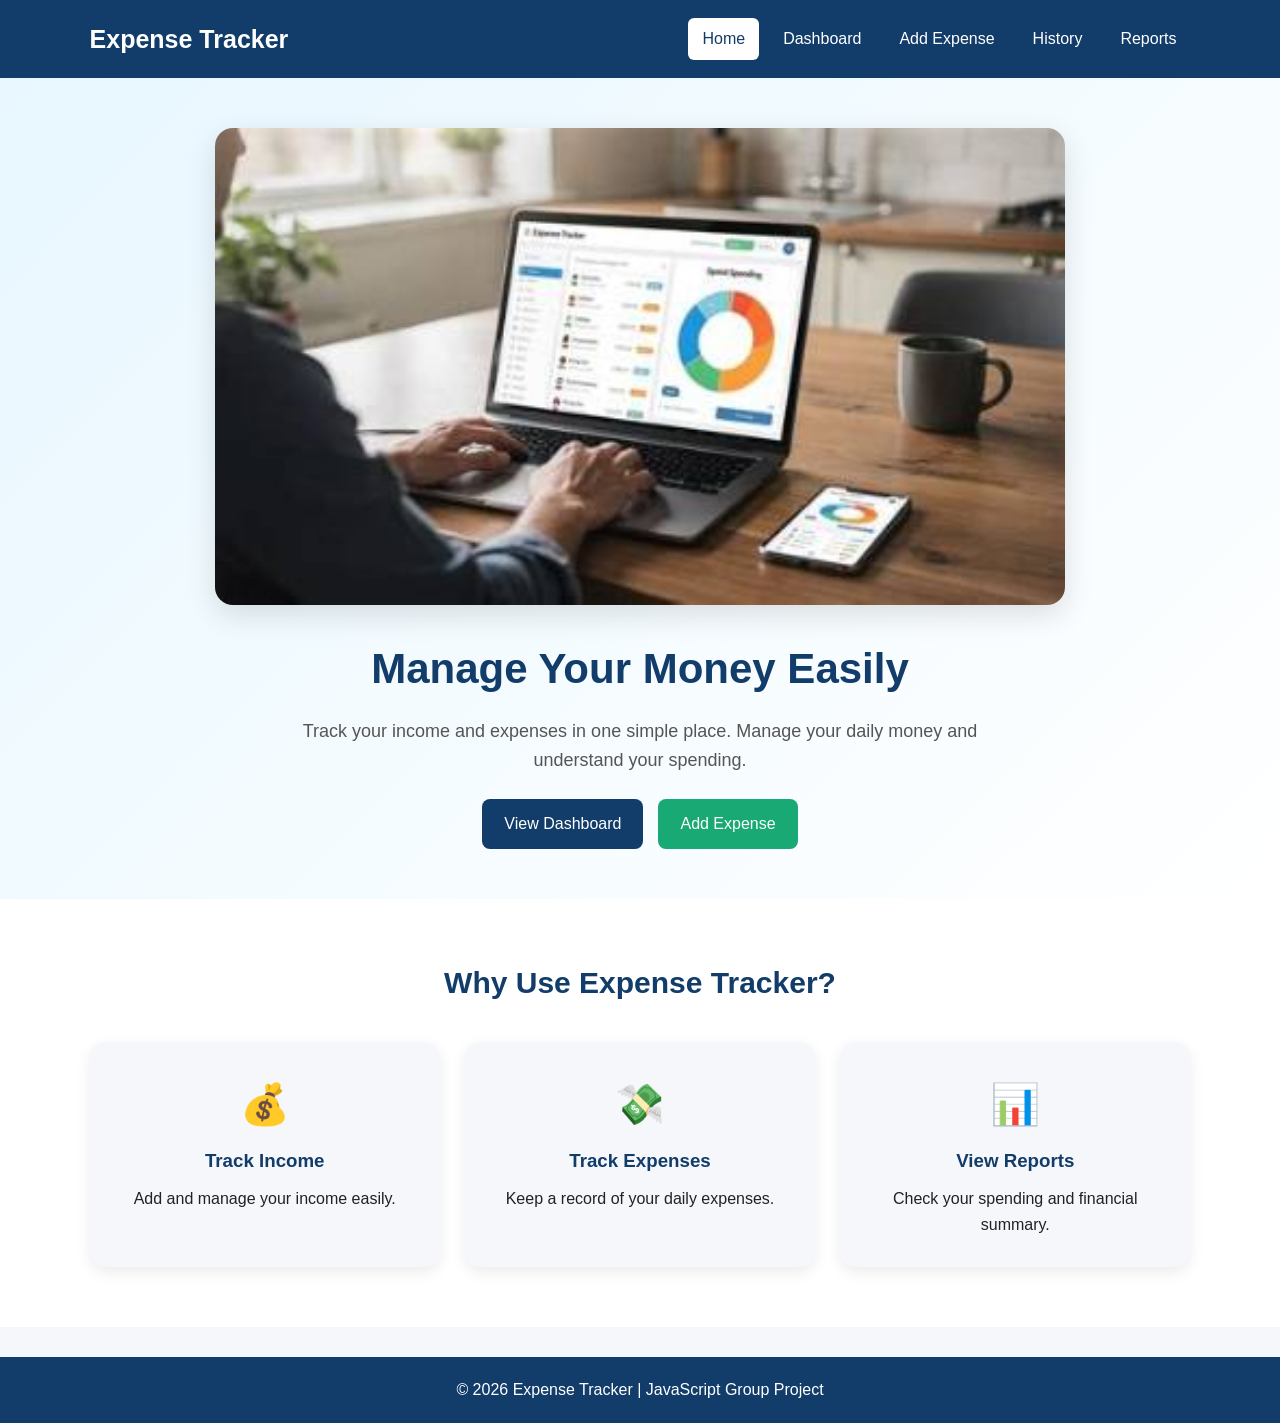
<file: Expense_Tracker/index.html>
<!DOCTYPE html>
<html lang="en">

<head>
    <meta charset="UTF-8">
    <meta name="viewport" content="width=device-width, initial-scale=1.0">

    <title>Expense Tracker - Home</title>

    <link rel="stylesheet" href="style.css">
</head>

<body>

    <!-- Header -->
    <header class="header">

        <div class="logo">
            Expense Tracker
        </div>

        <nav>
            <a href="index.html" class="active">Home</a>
            <a href="dashboard.html">Dashboard</a>
            <a href="add-expense.html">Add Expense</a>
            <a href="history.html">History</a>
            <a href="reports.html">Reports</a>
        </nav>

    </header>


    <!-- Hero Section -->
    <main>

        <section class="hero">

            <div class="hero-content">

                <img src="image/img1.jpg"
                     alt="Expense Tracker Finance Dashboard"
                     class="hero-image">

                <h1>Manage Your Money Easily</h1>

                <p>
                    Track your income and expenses in one simple place.
                    Manage your daily money and understand your spending.
                </p>

                <div class="hero-buttons">

                    <a href="dashboard.html" class="btn">
                        View Dashboard
                    </a>

                    <a href="add-expense.html" class="btn secondary-btn">
                        Add Expense
                    </a>

                </div>

            </div>

        </section>


        <!-- Features -->
        <section class="features">

            <h2>Why Use Expense Tracker?</h2>

            <div class="feature-container">

                <div class="feature-card">
                    <div class="feature-icon">💰</div>
                    <h3>Track Income</h3>
                    <p>
                        Add and manage your income easily.
                    </p>
                </div>


                <div class="feature-card">
                    <div class="feature-icon">💸</div>
                    <h3>Track Expenses</h3>
                    <p>
                        Keep a record of your daily expenses.
                    </p>
                </div>


                <div class="feature-card">
                    <div class="feature-icon">📊</div>
                    <h3>View Reports</h3>
                    <p>
                        Check your spending and financial summary.
                    </p>
                </div>

            </div>

        </section>

    </main>


    <!-- Footer -->
    <footer>

        <p>
            © 2026 Expense Tracker | JavaScript Group Project
        </p>

    </footer>


    <script src="script.js"></script>

</body>

</html>
</file>
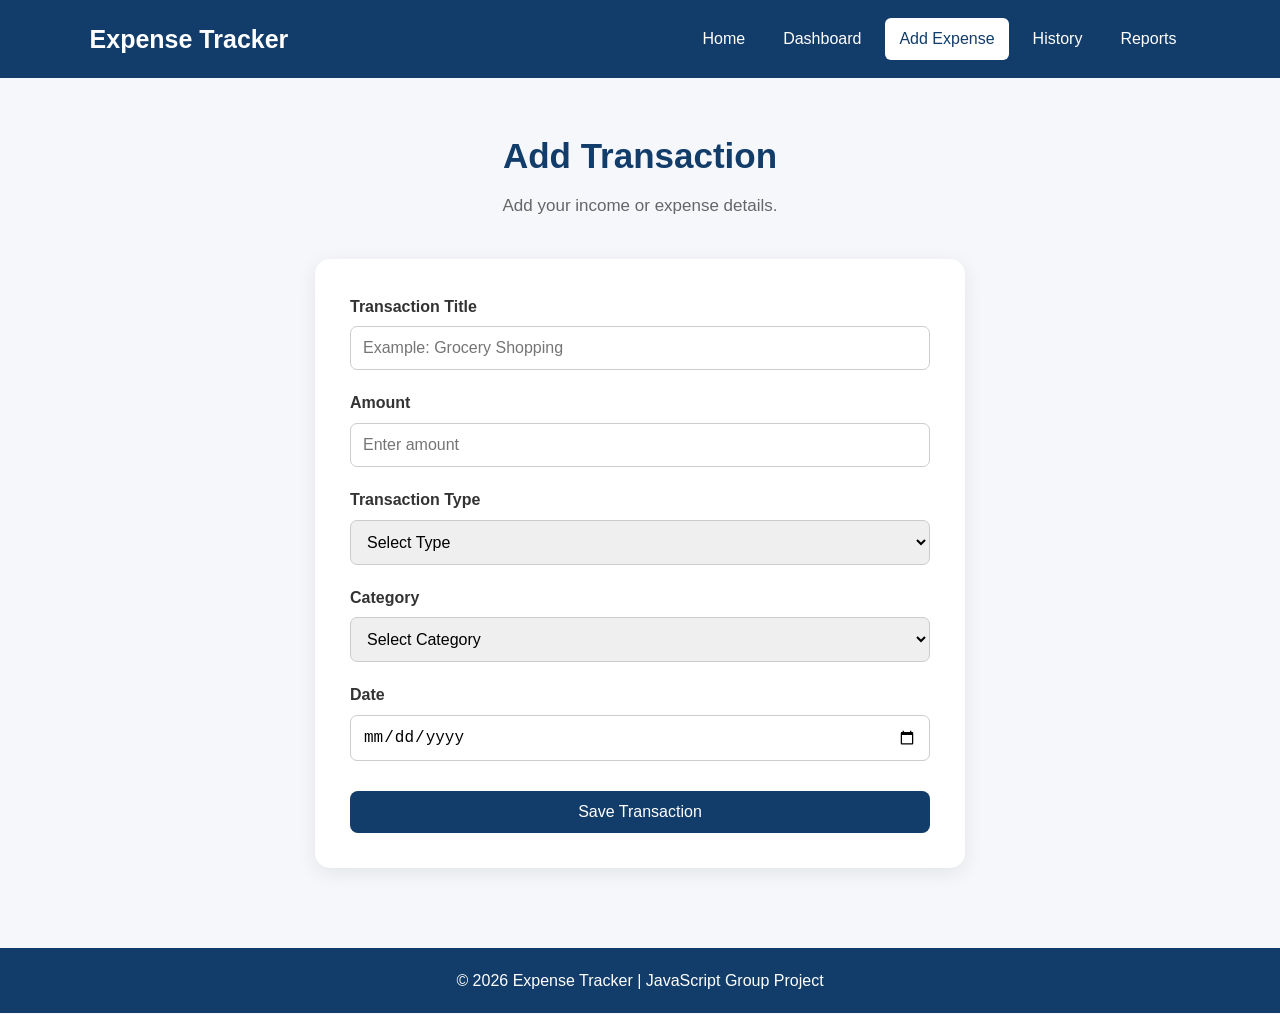
<file: Expense_Tracker/add-expense.html>
<!DOCTYPE html>
<html lang="en">

<head>

    <meta charset="UTF-8">
    <meta name="viewport" content="width=device-width, initial-scale=1.0">

    <title>Expense Tracker - Add Transaction</title>

    <link rel="stylesheet" href="style.css">

</head>

<body>

    <!-- Header -->
    <header class="header">

        <div class="logo">
            Expense Tracker
        </div>

        <nav>
            <a href="index.html">Home</a>
            <a href="dashboard.html">Dashboard</a>
            <a href="add-expense.html" class="active">Add Expense</a>
            <a href="history.html">History</a>
            <a href="reports.html">Reports</a>
        </nav>

    </header>


    <main class="page-container">

        <div class="page-heading">

            <h1>Add Transaction</h1>

            <p>
                Add your income or expense details.
            </p>

        </div>


        <!-- Form -->
        <section class="form-section">

            <form id="expenseForm">

                <div class="form-group">

                    <label for="title">
                        Transaction Title
                    </label>

                    <input
                        type="text"
                        id="title"
                        placeholder="Example: Grocery Shopping"
                        required>

                </div>


                <div class="form-group">

                    <label for="amount">
                        Amount
                    </label>

                    <input
                        type="number"
                        id="amount"
                        placeholder="Enter amount"
                        min="1"
                        required>

                </div>


                <div class="form-group">

                    <label for="type">
                        Transaction Type
                    </label>

                    <select id="type" required>

                        <option value="">
                            Select Type
                        </option>

                        <option value="expense">
                            Expense
                        </option>

                        <option value="income">
                            Income
                        </option>

                    </select>

                </div>


                <div class="form-group">

                    <label for="category">
                        Category
                    </label>

                    <select id="category" required>

                        <option value="">
                            Select Category
                        </option>

                        <option value="Food">
                            Food
                        </option>

                        <option value="Travel">
                            Travel
                        </option>

                        <option value="Shopping">
                            Shopping
                        </option>

                        <option value="Bills">
                            Bills
                        </option>

                        <option value="Education">
                            Education
                        </option>

                        <option value="Salary">
                            Salary
                        </option>

                        <option value="Other">
                            Other
                        </option>

                    </select>

                </div>


                <div class="form-group">

                    <label for="date">
                        Date
                    </label>

                    <input
                        type="date"
                        id="date"
                        required>

                </div>


                <button type="submit" class="btn submit-btn">
                    Save Transaction
                </button>

            </form>

        </section>

    </main>


    <footer>

        <p>
            © 2026 Expense Tracker | JavaScript Group Project
        </p>

    </footer>


    <script src="script.js"></script>

</body>

</html>
</file>
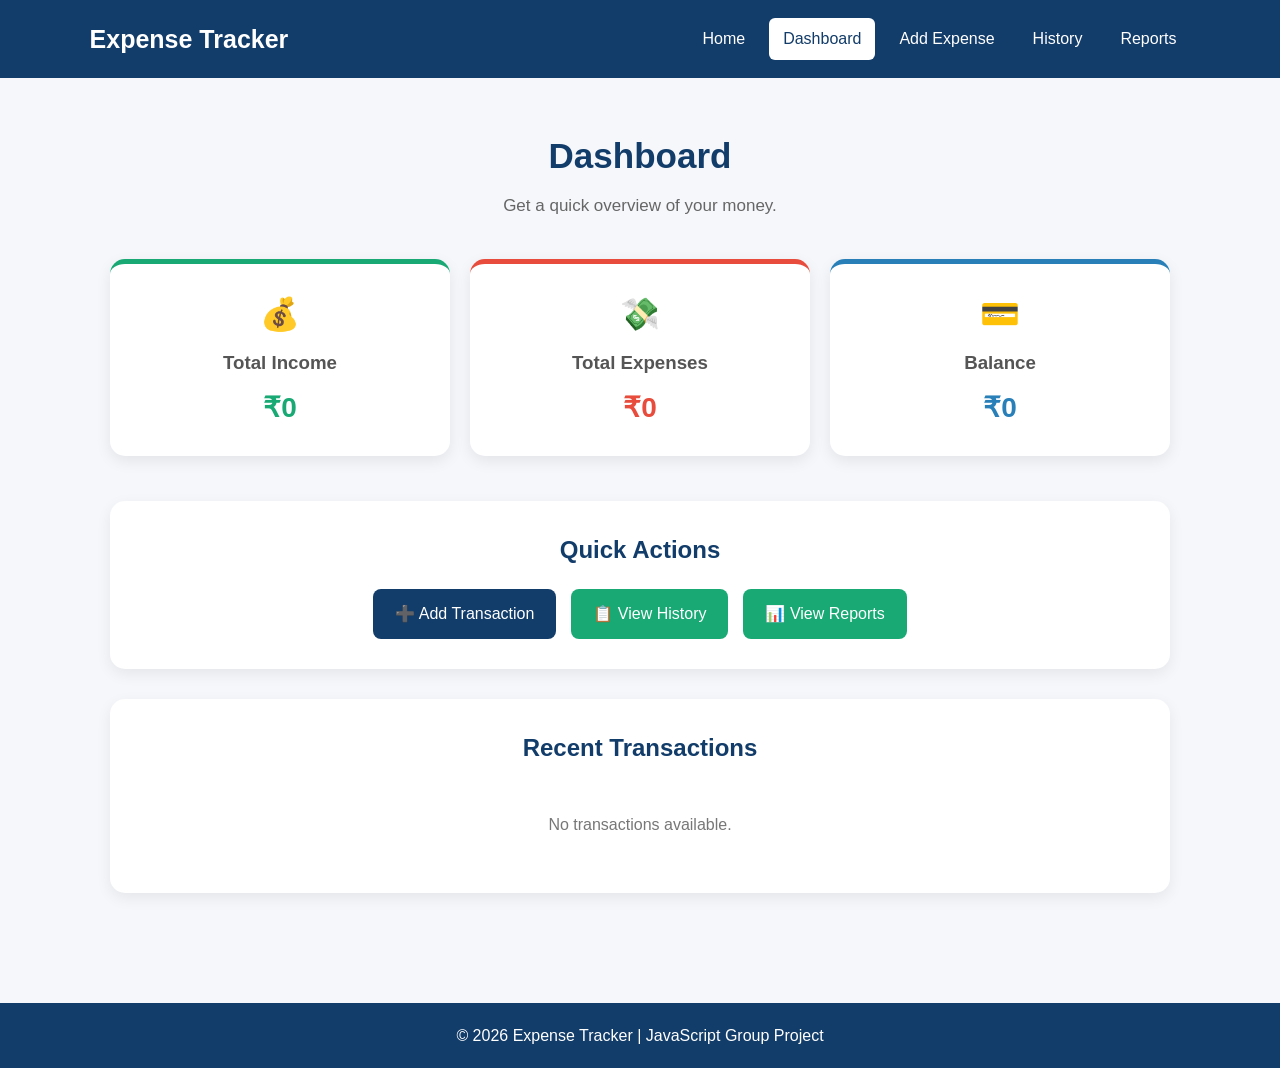
<file: Expense_Tracker/dashboard.html>
<!DOCTYPE html>
<html lang="en">

<head>

    <meta charset="UTF-8">
    <meta name="viewport" content="width=device-width, initial-scale=1.0">

    <title>Expense Tracker - Dashboard</title>

    <link rel="stylesheet" href="style.css">

</head>

<body>

    <!-- Header -->
    <header class="header">

        <div class="logo">
            Expense Tracker
        </div>

        <nav>
            <a href="index.html">Home</a>
            <a href="dashboard.html" class="active">Dashboard</a>
            <a href="add-expense.html">Add Expense</a>
            <a href="history.html">History</a>
            <a href="reports.html">Reports</a>
        </nav>

    </header>


    <!-- Dashboard -->
    <main class="page-container">

        <div class="page-heading">

            <h1>Dashboard</h1>

            <p>
                Get a quick overview of your money.
            </p>

        </div>


        <!-- Summary Cards -->
        <section class="summary-container">

            <div class="summary-card income-card">

                <div class="card-icon">💰</div>

                <h3>Total Income</h3>

                <h2 id="dashboardIncome">
                    ₹0
                </h2>

            </div>


            <div class="summary-card expense-card">

                <div class="card-icon">💸</div>

                <h3>Total Expenses</h3>

                <h2 id="dashboardExpense">
                    ₹0
                </h2>

            </div>


            <div class="summary-card balance-card">

                <div class="card-icon">💳</div>

                <h3>Balance</h3>

                <h2 id="dashboardBalance">
                    ₹0
                </h2>

            </div>

        </section>


        <!-- Quick Actions -->
        <section class="quick-section">

            <h2>Quick Actions</h2>

            <div class="quick-buttons">

                <a href="add-expense.html" class="btn">
                    ➕ Add Transaction
                </a>

                <a href="history.html" class="btn secondary-btn">
                    📋 View History
                </a>

                <a href="reports.html" class="btn secondary-btn">
                    📊 View Reports
                </a>

            </div>

        </section>


        <!-- Recent Transactions -->
        <section class="transaction-section">

            <h2>Recent Transactions</h2>

            <div id="dashboardTransactions" class="transaction-list">

                <p class="empty-message">
                    No transactions available.
                </p>

            </div>

        </section>

    </main>


    <footer>

        <p>
            © 2026 Expense Tracker | JavaScript Group Project
        </p>

    </footer>


    <script src="script.js"></script>

</body>

</html>
</file>
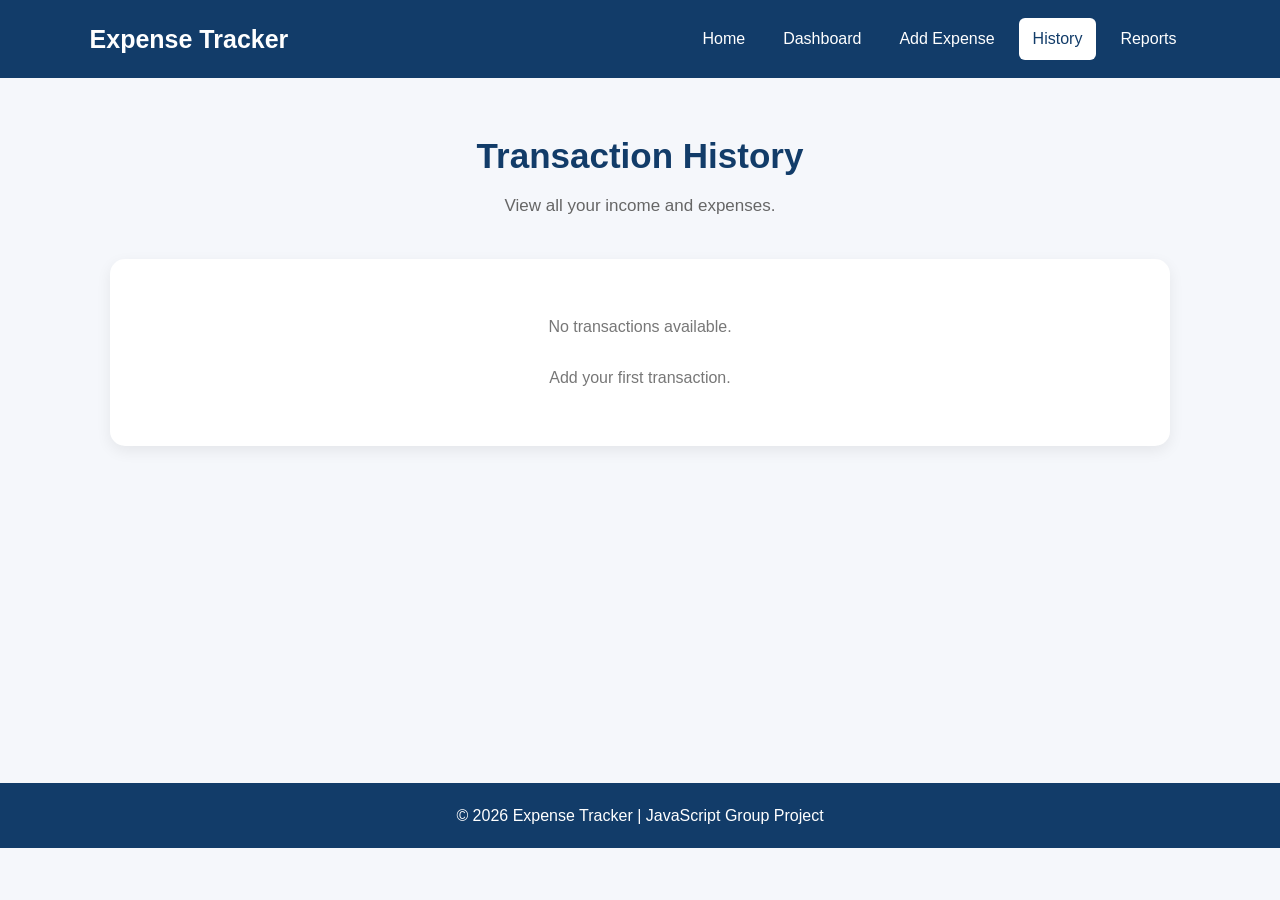
<file: Expense_Tracker/history.html>
<!DOCTYPE html>
<html lang="en">

<head>

    <meta charset="UTF-8">
    <meta name="viewport" content="width=device-width, initial-scale=1.0">

    <title>Expense Tracker - History</title>

    <link rel="stylesheet" href="style.css">

</head>

<body>

    <!-- Header -->
    <header class="header">

        <div class="logo">
            Expense Tracker
        </div>

        <nav>
            <a href="index.html">Home</a>
            <a href="dashboard.html">Dashboard</a>
            <a href="add-expense.html">Add Expense</a>
            <a href="history.html" class="active">History</a>
            <a href="reports.html">Reports</a>
        </nav>

    </header>


    <main class="page-container">

        <div class="page-heading">

            <h1>Transaction History</h1>

            <p>
                View all your income and expenses.
            </p>

        </div>


        <section class="history-section">

            <div id="historyList" class="transaction-list">

                <p class="empty-message">
                    No transactions available.
                </p>

            </div>

        </section>

    </main>


    <footer>

        <p>
            © 2026 Expense Tracker | JavaScript Group Project
        </p>

    </footer>


    <script src="script.js"></script>

</body>

</html>
</file>
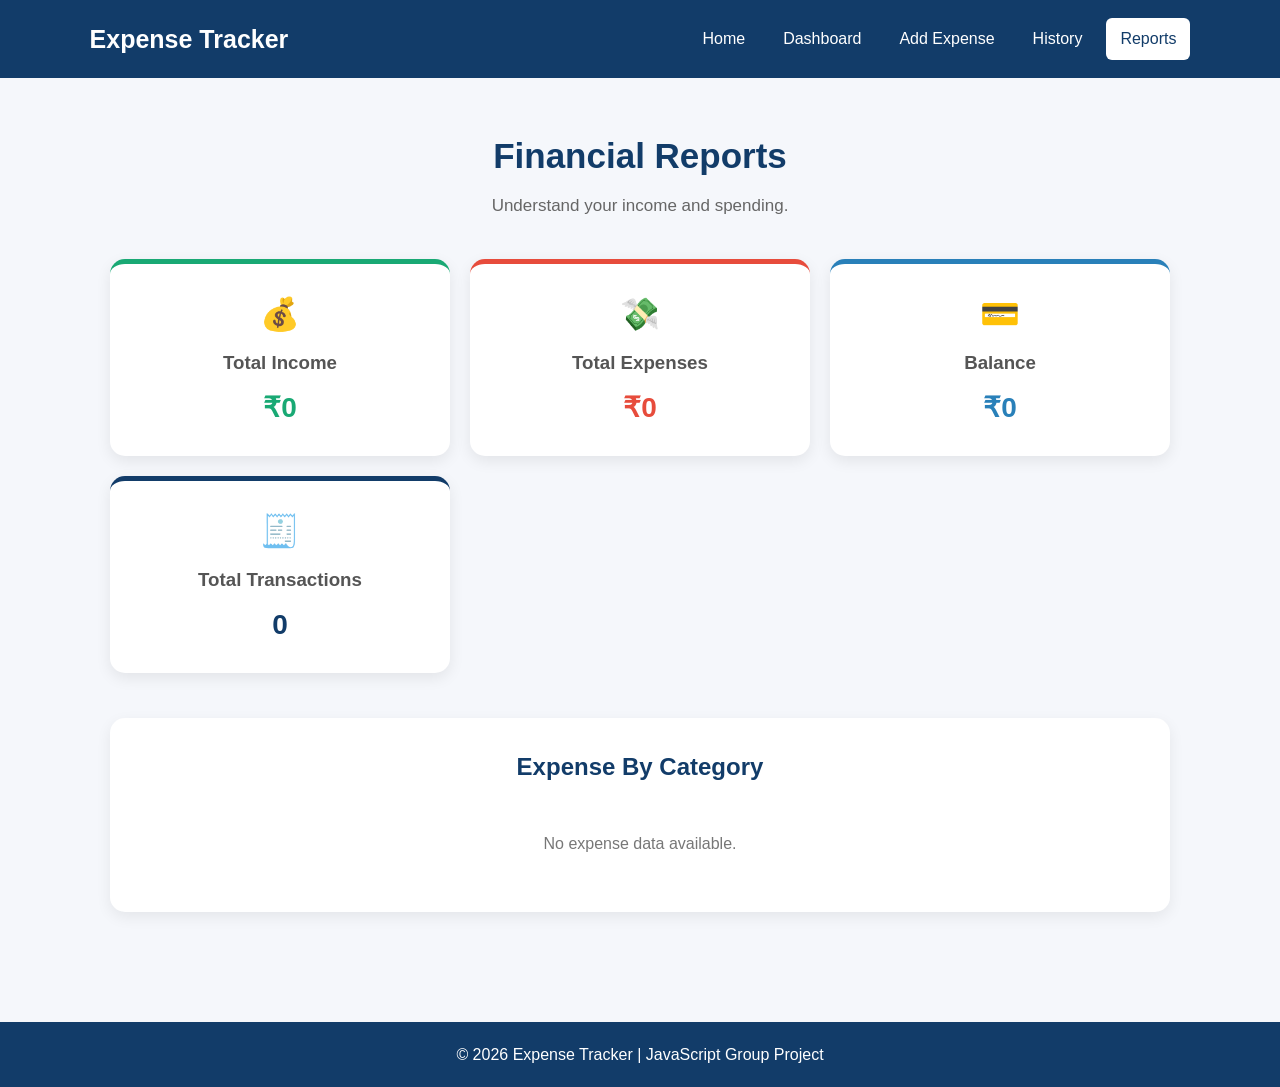
<file: Expense_Tracker/reports.html>
<!DOCTYPE html>
<html lang="en">

<head>

    <meta charset="UTF-8">
    <meta name="viewport" content="width=device-width, initial-scale=1.0">

    <title>Expense Tracker - Reports</title>

    <link rel="stylesheet" href="style.css">

</head>

<body>

    <!-- Header -->
    <header class="header">

        <div class="logo">
            Expense Tracker
        </div>

        <nav>
            <a href="index.html">Home</a>
            <a href="dashboard.html">Dashboard</a>
            <a href="add-expense.html">Add Expense</a>
            <a href="history.html">History</a>
            <a href="reports.html" class="active">Reports</a>
        </nav>

    </header>


    <main class="page-container">

        <div class="page-heading">

            <h1>Financial Reports</h1>

            <p>
                Understand your income and spending.
            </p>

        </div>


        <!-- Report Cards -->
        <section class="summary-container">

            <div class="summary-card income-card">

                <div class="card-icon">💰</div>

                <h3>Total Income</h3>

                <h2 id="reportIncome">
                    ₹0
                </h2>

            </div>


            <div class="summary-card expense-card">

                <div class="card-icon">💸</div>

                <h3>Total Expenses</h3>

                <h2 id="reportExpense">
                    ₹0
                </h2>

            </div>


            <div class="summary-card balance-card">

                <div class="card-icon">💳</div>

                <h3>Balance</h3>

                <h2 id="reportBalance">
                    ₹0
                </h2>

            </div>


            <div class="summary-card">

                <div class="card-icon">🧾</div>

                <h3>Total Transactions</h3>

                <h2 id="reportCount">
                    0
                </h2>

            </div>

        </section>


        <!-- Category Report -->
        <section class="report-section">

            <h2>Expense By Category</h2>

            <div id="categoryReport" class="category-list">

                <p class="empty-message">
                    No expense data available.
                </p>

            </div>

        </section>

    </main>


    <footer>

        <p>
            © 2026 Expense Tracker | JavaScript Group Project
        </p>

    </footer>


    <script src="script.js"></script>

</body>

</html>
</file>
<file: Expense_Tracker/style.css>
* {
    margin: 0;
    padding: 0;
    box-sizing: border-box;
}

body {
    font-family: Arial, sans-serif;
    background: #f5f7fb;
    color: #222;
    line-height: 1.6;
}



.header {
    background: #123c69;
    color: white;

    display: flex;
    justify-content: space-between;
    align-items: center;

    padding: 18px 7%;

    position: sticky;
    top: 0;
    z-index: 100;
}

.logo {
    font-size: 25px;
    font-weight: bold;
}

nav {
    display: flex;
    gap: 10px;
    flex-wrap: wrap;
}

nav a {
    color: white;
    text-decoration: none;

    padding: 8px 14px;

    border-radius: 6px;

    transition: 0.3s;
}

nav a:hover,
nav a.active {
    background: white;
    color: #123c69;
}



.hero {
    min-height: 600px;

    display: flex;
    justify-content: center;
    align-items: center;

    text-align: center;

    padding: 50px 20px;

    background: linear-gradient(
        135deg,
        #e8f7ff,
        #ffffff
    );
}

.hero-content {
    max-width: 1000px;
    width: 100%;
}

.hero-image {
    width: 100%;
    max-width: 850px;

    height: auto;

    display: block;

    margin: 0 auto 30px;

    border-radius: 18px;

    box-shadow: 0 10px 30px rgba(0, 0, 0, 0.12);
}

.hero h1 {
    font-size: 42px;
    color: #123c69;

    margin-bottom: 15px;
}

.hero p {
    max-width: 700px;

    margin: 0 auto 25px;

    font-size: 18px;

    color: #555;
}




.hero-buttons,
.quick-buttons {
    display: flex;

    justify-content: center;

    gap: 15px;

    flex-wrap: wrap;
}

.btn {
    display: inline-block;

    background: #123c69;
    color: white;

    text-decoration: none;

    border: none;

    padding: 12px 22px;

    border-radius: 8px;

    cursor: pointer;

    font-size: 16px;

    transition: 0.3s;
}

.btn:hover {
    background: #0b2948;

    transform: translateY(-2px);
}

.secondary-btn {
    background: #19a974;
}

.secondary-btn:hover {
    background: #12845a;
}



.features {
    padding: 60px 7%;

    text-align: center;

    background: white;
}

.features h2 {
    color: #123c69;

    margin-bottom: 35px;

    font-size: 30px;
}

.feature-container {
    display: grid;

    grid-template-columns: repeat(3, 1fr);

    gap: 25px;
}

.feature-card {
    background: #f5f7fb;

    padding: 30px 20px;

    border-radius: 15px;

    box-shadow: 0 5px 15px rgba(0, 0, 0, 0.08);

    transition: 0.3s;
}

.feature-card:hover {
    transform: translateY(-7px);

    box-shadow: 0 10px 25px rgba(0, 0, 0, 0.12);
}

.feature-icon {
    font-size: 40px;

    margin-bottom: 10px;
}

.feature-card h3 {
    color: #123c69;

    margin-bottom: 10px;
}



.page-container {
    max-width: 1100px;

    margin: auto;

    padding: 50px 20px;

    min-height: 75vh;
}

.page-heading {
    text-align: center;

    margin-bottom: 40px;
}

.page-heading h1 {
    color: #123c69;

    font-size: 35px;

    margin-bottom: 8px;
}

.page-heading p {
    color: #666;

    font-size: 17px;
}




.summary-container {
    display: grid;

    grid-template-columns: repeat(3, 1fr);

    gap: 20px;

    margin-bottom: 45px;
}

.summary-card {
    background: white;

    padding: 25px;

    border-radius: 15px;

    text-align: center;

    box-shadow: 0 5px 15px rgba(0, 0, 0, 0.08);

    border-top: 5px solid #123c69;
}

.summary-card h3 {
    margin: 8px 0;

    color: #555;
}

.summary-card h2 {
    color: #123c69;

    font-size: 28px;
}

.card-icon {
    font-size: 32px;
}

.income-card {
    border-top-color: #19a974;
}

.income-card h2 {
    color: #19a974;
}

.expense-card {
    border-top-color: #e74c3c;
}

.expense-card h2 {
    color: #e74c3c;
}

.balance-card {
    border-top-color: #2980b9;
}

.balance-card h2 {
    color: #2980b9;
}




.quick-section,
.transaction-section,
.history-section,
.report-section {
    background: white;

    padding: 30px;

    border-radius: 15px;

    margin-bottom: 30px;

    box-shadow: 0 5px 15px rgba(0, 0, 0, 0.07);
}

.quick-section h2,
.transaction-section h2,
.report-section h2 {
    color: #123c69;

    margin-bottom: 20px;

    text-align: center;
}



.form-section {
    max-width: 650px;

    margin: auto;

    background: white;

    padding: 35px;

    border-radius: 15px;

    box-shadow: 0 5px 20px rgba(0, 0, 0, 0.08);
}

.form-group {
    margin-bottom: 20px;
}

.form-group label {
    display: block;

    margin-bottom: 7px;

    font-weight: bold;

    color: #333;
}

.form-group input,
.form-group select {
    width: 100%;

    padding: 12px;

    border: 1px solid #ccc;

    border-radius: 7px;

    font-size: 16px;

    outline: none;
}

.form-group input:focus,
.form-group select:focus {
    border-color: #123c69;

    box-shadow: 0 0 5px rgba(18, 60, 105, 0.2);
}

.submit-btn {
    width: 100%;

    margin-top: 10px;
}




.transaction-list {
    display: flex;

    flex-direction: column;

    gap: 15px;
}

.transaction-item {
    display: flex;

    justify-content: space-between;

    align-items: center;

    gap: 15px;

    padding: 18px;

    border-radius: 10px;

    background: #f5f7fb;

    border-left: 5px solid #123c69;
}

.transaction-info h3 {
    color: #123c69;

    margin-bottom: 4px;
}

.transaction-info p {
    color: #666;

    font-size: 14px;
}

.transaction-amount {
    font-size: 18px;

    font-weight: bold;

    white-space: nowrap;
}

.income-amount {
    color: #19a974;
}

.expense-amount {
    color: #e74c3c;
}

.delete-btn {
    background: #e74c3c;

    color: white;

    border: none;

    padding: 7px 12px;

    border-radius: 6px;

    cursor: pointer;
}

.delete-btn:hover {
    background: #c0392b;
}

.empty-message {
    text-align: center;

    color: #777;

    padding: 25px;
}




.report-section {
    margin-top: 20px;
}

.category-list {
    display: flex;

    flex-direction: column;

    gap: 12px;
}

.category-item {
    display: flex;

    justify-content: space-between;

    align-items: center;

    padding: 15px 18px;

    background: #f5f7fb;

    border-radius: 8px;

    border-left: 4px solid #123c69;
}

.category-name {
    font-weight: bold;

    color: #333;
}

.category-amount {
    font-weight: bold;

    color: #e74c3c;
}




footer {
    background: #123c69;

    color: white;

    text-align: center;

    padding: 20px;

    margin-top: 30px;
}



@media (max-width: 800px) {

    .header {
        flex-direction: column;

        gap: 15px;

        text-align: center;
    }

    nav {
        justify-content: center;
    }

    .hero h1 {
        font-size: 32px;
    }

    .feature-container {
        grid-template-columns: 1fr;
    }

    .summary-container {
        grid-template-columns: 1fr;
    }

    .transaction-item {
        flex-direction: column;

        align-items: flex-start;
    }

    .transaction-amount {
        white-space: normal;
    }
}


@media (max-width: 500px) {

    nav a {
        padding: 6px 8px;

        font-size: 14px;
    }

    .hero {
        padding: 30px 15px;
    }

    .hero-image {
        max-width: 100%;
    }

    .hero h1 {
        font-size: 27px;
    }

    .hero p {
        font-size: 16px;
    }

    .form-section,
    .quick-section,
    .transaction-section,
    .history-section,
    .report-section {
        padding: 20px;
    }
}
</file>
